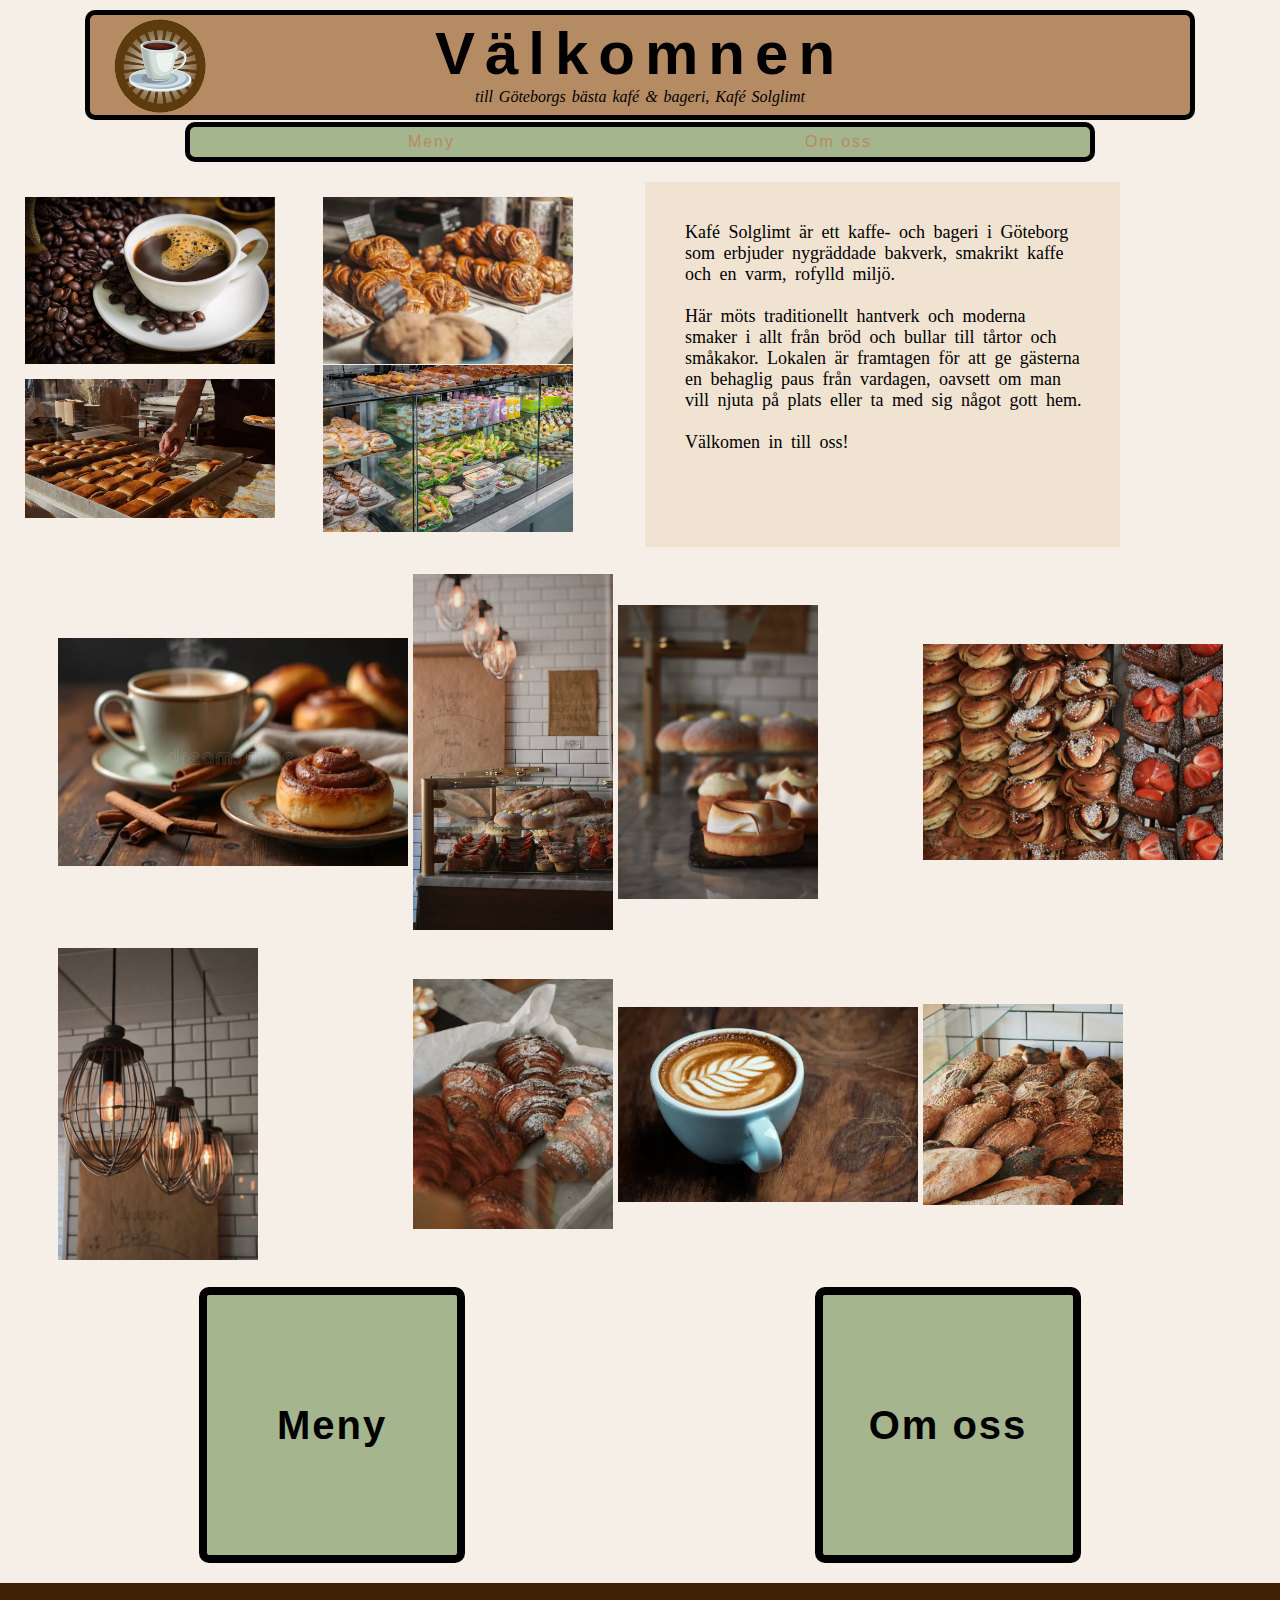
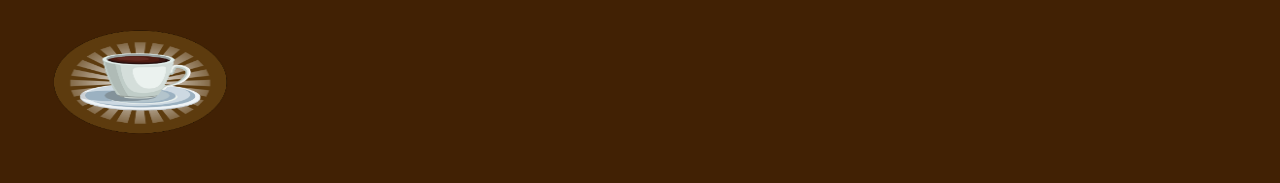
<file: index.html>
<!DOCTYPE html>
<html lang="en">
<head>
    <meta charset="UTF-8">
    <meta name="viewport" content="width=device-width, initial-scale=1.0">
    <meta http-equiv="X-UA-Compatible" content="ie=edge">
    <link rel="stylesheet" type="text/css" href="css/style.css">
    <title>index.html</title>
</head>
<body>
<div class="container">
    <div class="header">
        <img src="img/logo.png" alt="bild" class="logo1">
    <div class="headertext">
        <div class="rubrik">Välkomnen</div>
    <div class="inledning">till Göteborgs bästa kafé & bageri, Kafé Solglimt</div>
</div>
</div> 
<div class="nav">
    <a href="index2.html" class="sidor">Meny</a>
    <a href="index3.html" class="sidor">Om oss</a>
</div>
</div>
<div class="container2">
   <div class="bilder"> 
    <img src="img/coffe_cup.jpg" alt="kaffe" class="kaffe1">
    <img src="img/bröd.webp" alt="bröd" class="bröd1">
    <img src="img/caption.jpg" alt="s" class="bröd2">
    <img src="img/bageri.jpg" alt="so" class="bröd3">
</div>
<div class="ttcontainer">
<div class="textt"> Kafé Solglimt är ett kaffe- och bageri i Göteborg som erbjuder nygräddade bakverk, smakrikt kaffe och en varm, rofylld miljö. <br> <br>Här möts traditionellt hantverk och moderna smaker i allt från bröd och bullar till tårtor och småkakor. Lokalen är framtagen för att ge gästerna en behaglig paus från vardagen, oavsett om man vill njuta på plats eller ta med sig något gott hem. <br><br> Välkomen in till oss!</div>
</div>
</div>
<div class="Bild">
    <img src="img/kaffe2.webp" alt="so" class="bild3">
    <img src="img/lampp.jpg" alt="so" class="bild1">
    <img src="img/brödnånting.jpg" alt="so" class="bild1">
    <img src="img/kanelbullar.jpg" alt="so" class="bild2">
    <img src="img/lamp.jpg" alt="so" class="bild1">
    <img src="img/kanelbullar2.jpg" alt="so" class="bild1">
    <img src="img/kaffe3.webp" alt="so" class="bild2">
    <img src="img/bröd5.jpg" alt="so" class="bild1">

</div>
<div class="container3">
<div class="box1"><a href="index2.html" class="sidor2">Meny</a></div>
<div class="box2"><a href="index3.html" class="sidor2">Om oss</a></div>
</div>
<footer> <img src="img/logo.png" alt="bild" class="logo2"> </footer>
</body>
</html>
</file>
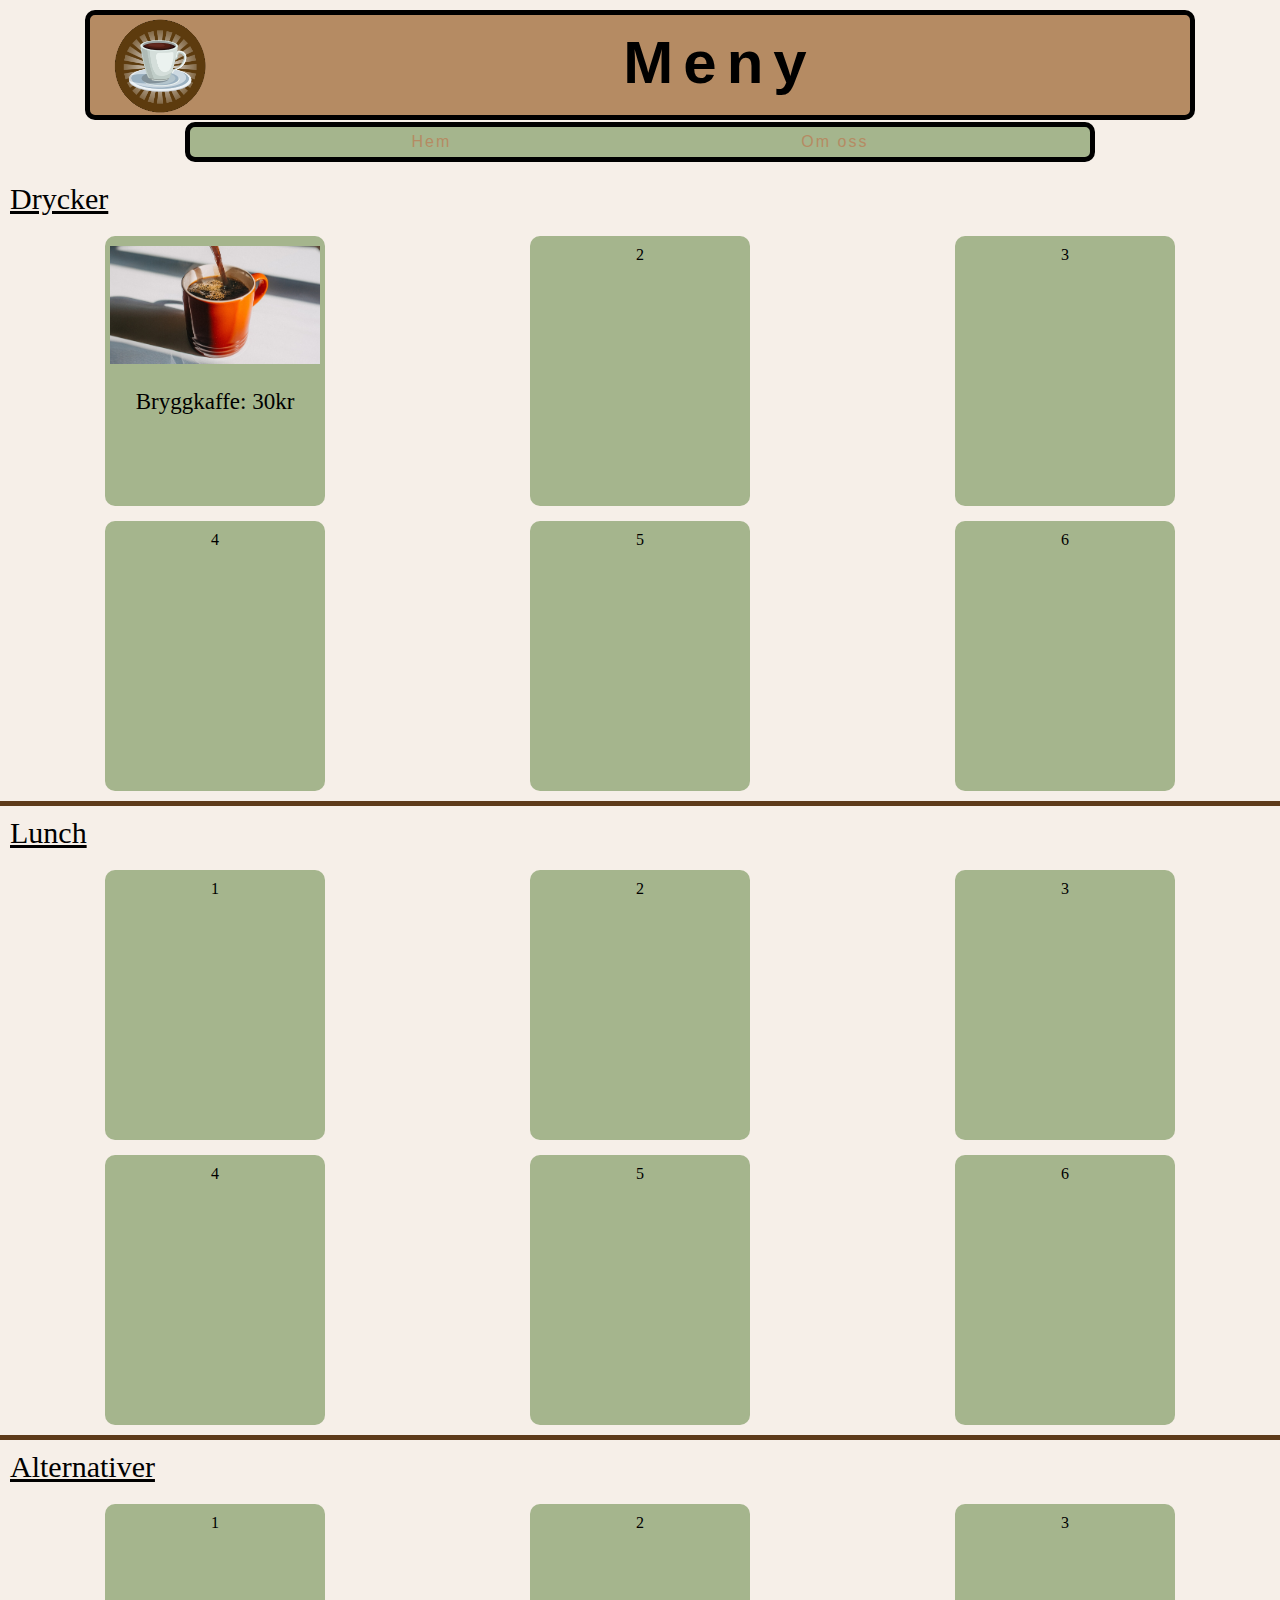
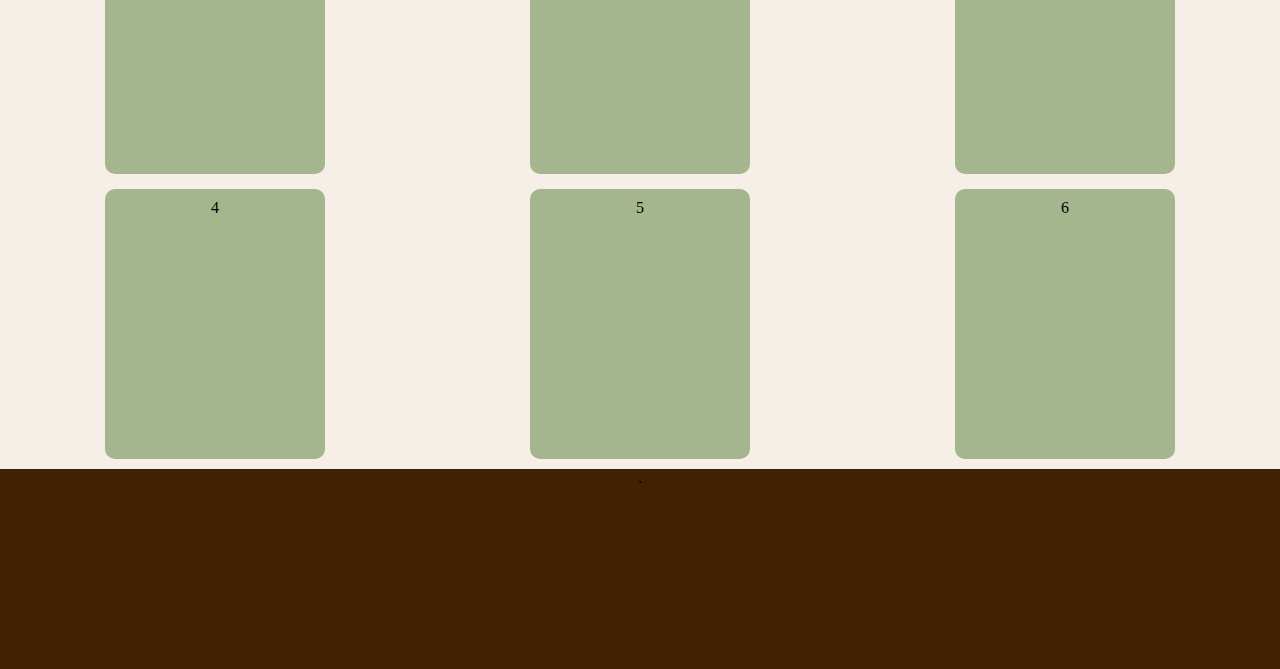
<file: index2.html>
<!DOCTYPE html>
<html lang="en">
<head>
    <meta charset="UTF-8">
    <meta name="viewport" content="width=device-width, initial-scale=1.0">
    <meta http-equiv="X-UA-Compatible" content="ie=edge">
    <link rel="stylesheet" type="text/css" href="css/style.css">
    <title>Meny</title>
</head>
<body>
    
<div class="container">
    <div class="header">
    <img src="img/logo.png" class="logo1">
    <div class="headertext2">
    <div class="rubrik">Meny</div>
</div>
</div>
<div class="nav">
    <a href="index.html" class="sidor">Hem</a>
    <a href="index3.html" class="sidor">Om oss</a>
</div>
</div>
<div class="beskrivning">Drycker</div>
<div class="maten">
<div class="mat"> <img src="img/kaffemeny.jpg" class=menybilder> 
    <div class="mattext">Bryggkaffe: 30kr</div></div>
<div class="mat">2</div>
<div class="mat">3</div>
<div class="mat">4</div>
<div class="mat">5</div>
<div class="mat">6</div>
</div>
<div class="line"></div>
<div class="beskrivning">Lunch</div>
<div class="maten">
<div class="mat">1</div>
<div class="mat">2</div>
<div class="mat">3</div>
<div class="mat">4</div>
<div class="mat">5</div>
<div class="mat">6</div>
</div>
<div class="line"></div>
<div class="beskrivning">Alternativer</div> 
<div class="maten">
    <div class="mat">1</div>
    <div class="mat">2</div>
    <div class="mat">3</div>
    <div class="mat">4</div>
    <div class="mat">5</div>
    <div class="mat">6</div>
</div>
<footer>.</footer>
</body>
</html>
</file>
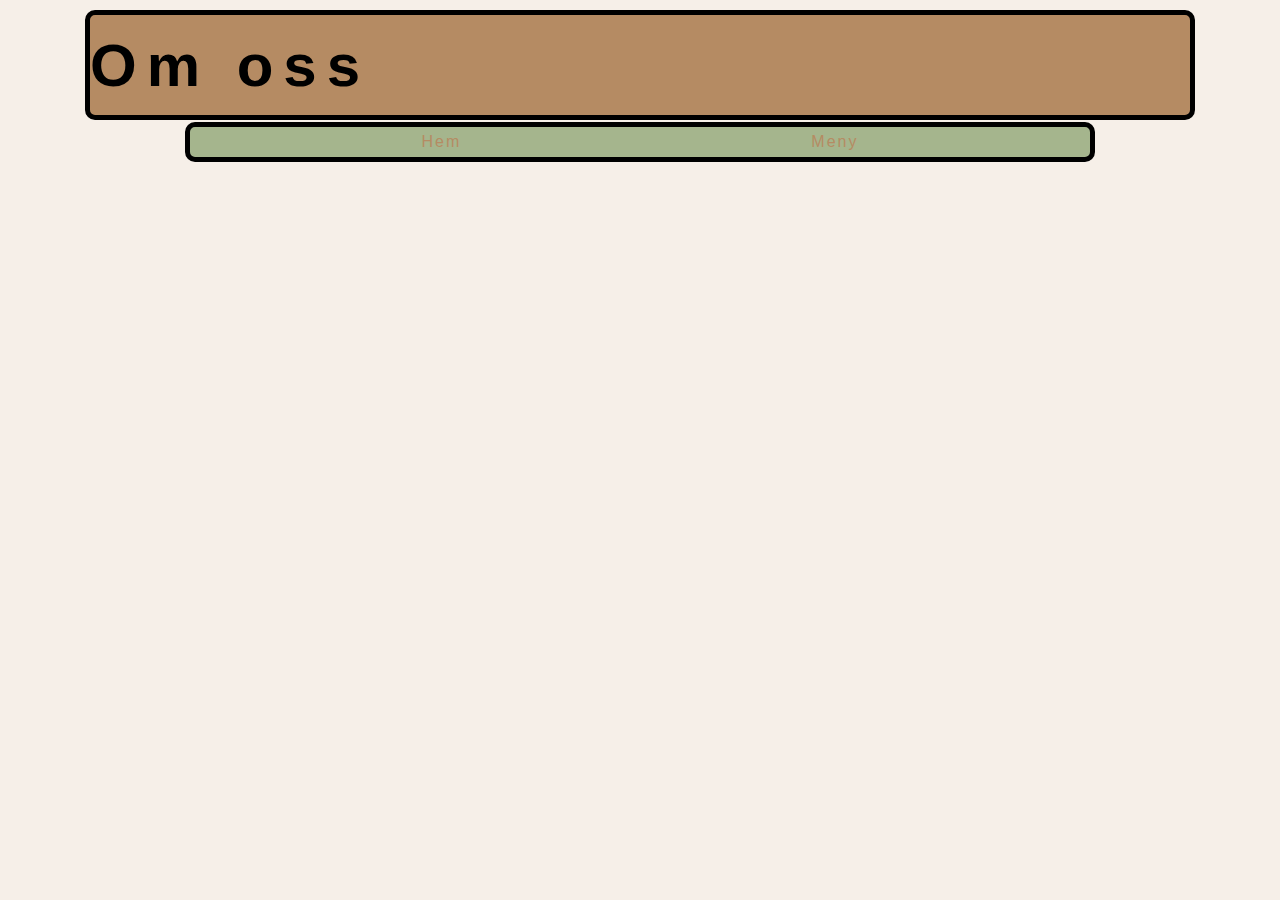
<file: index3.html>
<!DOCTYPE html>
<html lang="en">
<head>
    <meta charset="UTF-8">
    <meta name="viewport" content="width=device-width, initial-scale=1.0">
    <link rel="stylesheet" type="text/css" href="css/style.css">
    <title>KOntakt</title>
</head>
<body>
    
<div class="container">
    <div class="header">
    <div class="rubrik">Om oss</div>
</div>
<div class="nav">
    <a href="index1.html" class="sidor">Hem</a>
    <a href="index2.html" class="sidor">Meny</a>
</div>
</div>

</body>
</html>
</file>
<file: css/style.css>
body {
    background-color: #f6efe8;
    margin: 0;
}
.container{
  display: flex;
  flex-direction: column; 
  gap: 2px;  
   align-items: center;
   padding: 10px;
}
.header {
background: #b58b63;
height: 100px;
width: 1100px;
display: grid;
grid-template-columns: repeat(3, 1fr); 
justify-content: center;
align-items:center;
border-radius: 10px;
border: 5px solid black;
}
.logo1{
    width: 240px;
    position: relative;
    top: -38px;
    right: 50px;
}
.headertext{
    display: flex;
    justify-content: center;
align-items: center;
flex-direction: column;
position: relative;
top: -42px;
}
.rubrik{
font-size: 60px;
font-family: Impact, Haettenschweiler, 'Arial Narrow Bold', sans-serif;
font-weight: bold;
letter-spacing: 10px;  
}
.inledning{
font-family: Georgia, 'Times New Roman', Times, serif;
font-style: italic;
word-spacing: 2px;
}
.nav{
    background-color: #a5b58d;
    height: 30px;
    border-radius: 10px;
    border: 5px solid black;
    width: 900px;
    display: flex;
flex-direction: row;
justify-content: center;
align-items: center;
gap: 350px;
}
.sidor{
    color: #b58b63;
    text-decoration: none;
    font-family: Impact, Haettenschweiler, 'Arial Narrow Bold', sans-serif;
    letter-spacing: 2px;
}
.sidor:hover{
    color: darkcyan;
    text-decoration: underline;
}
.container2{
  display: grid;  
  grid-template-columns: repeat(2, 1fr); 
  grid-template-rows: repeat(2, 1fr);  
  gap: 10px;
  padding: 10px;
  height: 375px;
}
.bilder{
  display: grid;  
  grid-template-columns: repeat(2, 1fr); 
  grid-template-rows: repeat(2, 1fr);  
  gap: 1px;
  align-items: center;
  padding: 15px;
}
.kaffe1{
    width: 250px;
}
.bröd1{
    width: 250px;
}
.bröd2{
    width: 250px;
}
.bröd3{
    width: 250px;
}
.ttcontainer{
    background-color:rgb(241, 227, 209);
    width: 475px;
}
.textt{
font-family: Georgia, 'Times New Roman', Times, serif;
font-size: 18px;
width: 400px;
padding: 40px;
word-spacing: 4px;
}
.Bild{
     display: grid;  
  grid-template-columns: repeat(4, 0fr); 
  justify-content: center   ;
  align-items: center;
  gap: 5px  ;
  height: 700px;
}
.bild1{
    width: 200px;
}
.bild2{
    width: 300px;
}
.bild3{
    width: 350px;
}
.container3{
    display: flex;
    flex-direction: row;
justify-content: center;
align-items: center;
gap: 350px;  
padding: 20px;
}
.box1{
background-color: #a5b58d;
width: 250px;
height: 260px;
display: flex;
align-items: center;
justify-content: center;
border-radius: 10px;
border: 8px solid black;
}
.box2{
    background-color: #a5b58d;
    width: 250px;
height: 260px;
display: flex;
align-items: center;
justify-content: center;
border-radius: 10px;
border: 8px solid black;
}
.sidor2{
  color: black;
    text-decoration: none;
    font-family: Impact, Haettenschweiler, 'Arial Narrow Bold', sans-serif;
    letter-spacing: 2px;
    font-size: 40px;  
    font-weight: bold;
}
.sidor2:hover{
    color: #b58b63;
}
.logo2{
    width: 460px;
    height: auto;
    position: relative;
    right: 500px;
}
footer{
    background-color: #412104;
    height: 200px;
    display: flex;
     justify-content: center;
}





/* MENY */
.headertext2{
       display: flex;
    justify-content: center;
align-items:center;
flex-direction: column;
position: relative;
top: -42px;
left: 80px;
height: 160px;
}
.beskrivning{
    padding: 10px;
    font-size: 30px;
    font-family: Georgia, 'Times New Roman', Times, serif;
text-decoration: underline;
font-family:inherit
}
.maten{
    display: grid;
      grid-template-columns: repeat(3, 1fr); 
justify-content: center;
gap: 15px;
justify-items: center;
padding: 10px;
}
.mat{
display: flex;
flex-direction: column;
align-items: center;
background-color:#a5b58d;
text-align: center;
width: 200px;
height: 250px;
border-radius: 10px;
padding: 10px;
gap: 25px;
}
.line{
    background-color: #5e3b1a;
    height: 5px;
}
.mattext{
    font-size: 23px;
    font-family:g
}
.menybilder{
    height: 118px;
}
.buy{
    background-color: #636d55;
    border-radius: 10px;
    height: 30px;
    align-items: center;
    justify-content: center;
    display: flex;
    width: 110px;
}
.idk{
    text-decoration: none;
    color: black;
}
.idk:hover{
    color: #b58b63;
}






/* KONTAKT */
.container4{
    display: flex;
    align-items: center;
    justify-content: center;
    padding: 20px;
}
.historybox{
    background-color:rgb(241, 227, 209);
    display: flex;
    text-align: center;
    width: 1000px;
    flex-direction: column;
    gap: 10px;
    padding: 100px;
    border-radius: 35px;
}
.rubrik2{
    font-size: 40px;
    font-family:Georgia, 'Times New Roman', Times, serif;
}
.history{
    font-size: 18px;
    font-family:Georgia, 'Times New Roman', Times, serif;
    word-spacing: 2px;
}
.container5{
    display: grid;
    grid-template-columns: repeat(5, 1fr);
    padding: 10px;
    gap: 10px;
    justify-content: center;
    justify-items: center;
    padding: 40px;
}
.titel{
    text-align: center;
    font-size: 40px;
    padding: 20px;
    text-decoration: underline;
    font-family: Georgia, 'Times New Roman', Times, serif;
}
.kontakter{
    background-color: #a5b58d;
    border-radius: 10px;
    height: 300px;
    width: 240px;
    justify-content: center;
    align-items: center;
    text-align: center;
    border-radius: 10px;
    display: flex;
    flex-direction: column;
    font-family: Georgia, 'Times New Roman', Times, serif;
    gap: 5px;
}
.namn{
    font-family: Impact, Haettenschweiler, 'Arial Narrow Bold', sans-serif;
font-size: 30px;
}
.pfp{
    height: 150px;
}
.container6{
    display: grid;
    grid-template-columns: repeat(2, 1fr);
    justify-content: center;
    align-items: center;
    justify-items: center;
    padding: 30px;
}
.tider{
font-size: large;
background-color:rgb(241, 227, 209);
padding: 30px;
}
.plats{
    height: 480px;
}

.contact-form {
  width: 300px;
  padding: 50px;
}

.contact-form input,
.contact-form textarea {
  width: 100%;
  padding: 8px;
}

.contact-form textarea {
  height: 100px;
}

button {
  padding: 8px;
}
</file>
